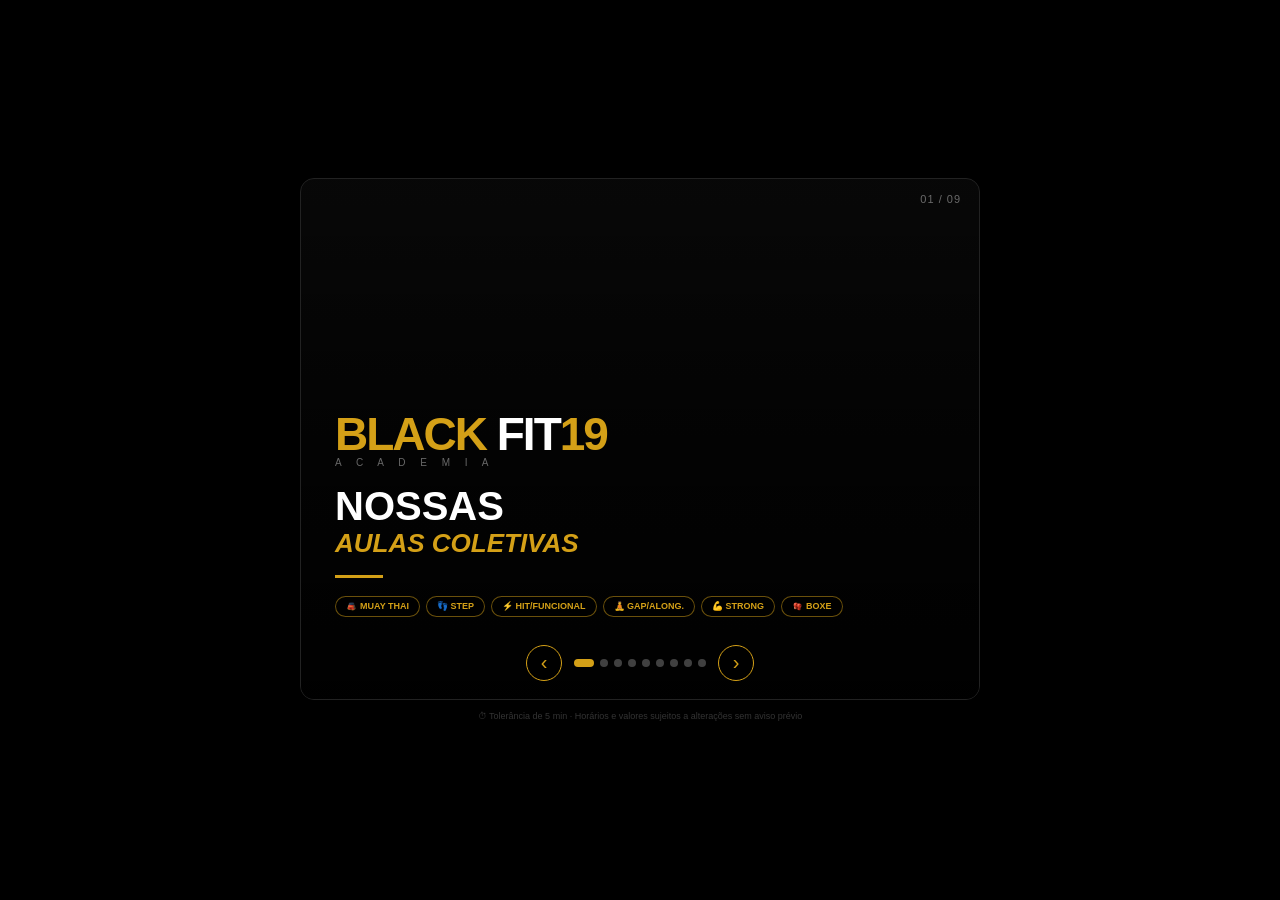
<file: index.html>
<!DOCTYPE html>
<html lang="pt-BR">
<head>
<meta charset="UTF-8">
<meta name="viewport" content="width=device-width, initial-scale=1.0">
<title>BLACK FIT19 - Aulas Coletivas</title>
<link rel="stylesheet" href="style.css">
</head>
<body>
<div class="catalog">

  <!-- S1 CAPA -->
  <div class="slide active" id="s1">
    <div class="slide-bg" style="background-image:url('https://images.unsplash.com/photo-1534438327276-14e5300c3a48?w=900&q=80&auto=format&fit=crop');"></div>
    <div class="slide-overlay" style="background:linear-gradient(to top,rgba(0,0,0,0.97)0%,rgba(0,0,0,0.7)50%,rgba(0,0,0,0.25)100%);"></div>
    <span class="slide-num">01 / 09</span>
    <div class="sc">
      <div class="logo-brand">BLACK <span>FIT</span>19</div>
      <div class="logo-sub">A C A D E M I A</div>
      <div class="capa-title">NOSSAS</div>
      <div class="capa-sub">AULAS COLETIVAS</div>
      <div style="width:48px;height:3px;background:#D4A017;margin-bottom:18px;"></div>
      <div class="badge-row">
        <span class="badge"><img class="badge-icon" src="muaythaiicone.png" alt="" width="11" height="11"> MUAY THAI</span><span class="badge">👣 STEP</span><span class="badge">⚡ HIT/FUNCIONAL</span><span class="badge">🧘 GAP/ALONG.</span><span class="badge">💪 STRONG</span><span class="badge"><img class="badge-icon" src="boxeicone.png" alt="" width="11" height="11"> BOXE</span>
      </div>
    </div>
  </div>

  <!-- S2 GRADE -->
  <div class="slide" id="s2">
    <div class="slide-bg" style="background-image:url('https://images.unsplash.com/photo-1571902943202-507ec2618e8f?w=900&q=80&auto=format&fit=crop');"></div>
    <div class="slide-overlay" style="background:linear-gradient(to top,rgba(0,0,0,0.98)0%,rgba(0,0,0,0.88)60%,rgba(0,0,0,0.5)100%);"></div>
    <span class="slide-num">02 / 09</span>
    <div class="sc">
      <div class="sec-title">GRADE DE HORÁRIOS</div>
      <div class="sec-sub">TODAS AS MODALIDADES · SEMANA</div>
      <div class="grade-grid">
        <div class="grade-header">DIA</div><div class="grade-header">MANHÃ</div><div class="grade-header">NOITE</div>
        <div class="grade-dia">SEG</div>
        <div class="grade-cell"><span class="hora">08:00</span><span class="aula-tag">STEP</span></div>
        <div class="grade-cell"><span class="hora">19:00</span><span class="aula-tag">BOXE</span><span class="hora hora2">20:00</span><span class="aula-tag">STRONG</span></div>
        <div class="grade-dia">TER</div>
        <div class="grade-cell"><span class="hora">08:00</span><span class="aula-tag">HIT/FUNCIONAL</span><span class="hora hora2">10:00</span><span class="aula-tag">BOXE</span></div>
        <div class="grade-cell"><span class="hora">20:30</span><span class="aula-tag">MUAY THAI</span></div>
        <div class="grade-dia">QUA</div>
        <div class="grade-cell"><span class="hora">08:00</span><span class="aula-tag">GAP/ALONG.</span><span class="hora hora2">20:00</span><span class="aula-tag">STEP</span></div>
        <div class="grade-cell"><span class="hora">19:00</span><span class="aula-tag">BOXE</span></div>
        <div class="grade-dia">QUI</div>
        <div class="grade-cell"><span class="hora">08:00</span><span class="aula-tag">STRONG</span></div>
        <div class="grade-cell"><span class="hora">20:30</span><span class="aula-tag">MUAY THAI</span></div>
        <div class="grade-dia">SEX</div>
        <div class="grade-cell"><span class="hora">08:00</span><span class="aula-tag">HIT/FUNCIONAL</span></div>
      </div>
      <div class="grade-note">⏱ Tolerância de 5 min para início de cada aula · Horários e valores sujeitos a alterações sem aviso prévio</div>
    </div>
  </div>

  <!-- S3 MUAY THAI -->
  <div class="slide" id="s3">
    <div class="slide-bg" style="background-image:url('https://png.pngtree.com/thumb_back/fw800/background/20251030/pngtree-a-muay-thai-fighter-performs-powerful-kick-on-heavy-bag-in-image_20140867.webp');background-position:center top;"></div>
    <div class="slide-overlay" style="background:linear-gradient(to top,rgba(0,0,0,0.98)0%,rgba(0,0,0,0.82)45%,rgba(0,0,0,0.15)100%);"></div>
    <span class="slide-num">03 / 09</span>
    <div class="arte-marcial-badge"><img class="amb-icon" src="muaythaiicone.png" alt="Muay Thai" width="32" height="32"><span class="amb-belt">ARTE MARCIAL</span></div>
    <div class="sc">
      <div class="aula-tag-top">MODALIDADE</div>
      <div class="aula-name-big" style="color:#fff;">MUAY THAI</div>
      <div style="margin-bottom:12px;"><span class="aula-tipo-tag" style="background:rgba(229,57,53,0.2);border:1px solid #e53935;color:#ef9a9a;">⚡ FORÇA E CONDICIONAMENTO</span></div>
      <div class="stat-row">
        <div class="stat-box" style="border-top:2px solid #e53935;"><div class="sv" style="color:#e53935;">2x</div><div class="sl">AULAS/SEMANA</div></div>
        <div class="stat-box" style="border-top:2px solid #D4A017;"><div class="sv" style="color:#D4A017;">R$65</div><div class="sl">MATRICULADO/MÊS</div></div>
        <div class="stat-box" style="border-top:2px solid rgba(255,255,255,0.3);"><div class="sv" style="color:#fff;">R$100</div><div class="sl">NÃO ALUNO/MÊS</div></div>
      </div>
      <div class="info-row">
        <div class="info-card" style="border-top-color:#e53935;">
          <div class="ic-label">HORÁRIOS</div>
          <div class="hor-row"><span class="hor-dia" style="background:#e53935;color:#fff;">TER</span><span class="hor-hora">20:30</span></div>
          <div class="hor-row"><span class="hor-dia" style="background:#e53935;color:#fff;">QUI</span><span class="hor-hora">20:30</span></div>
        </div>
        <div class="highlight-card" style="flex:1.2;border-left-color:#e53935;">
          <div class="hc-label">SOBRE A AULA</div>
          <div class="hc-text">A <strong>arte do oito membros</strong> — treina socos, chutes, joelhadas e cotoveladas. Ideal para quem busca <strong>condição física e autodefesa</strong> de verdade.</div>
        </div>
      </div>
    </div>
  </div>

  <!-- S4 BOXE -->
  <div class="slide" id="s4">
    <div class="slide-bg" style="background-image:url('https://images.unsplash.com/photo-1591117207239-788bf8de6c3b?w=900&q=80&auto=format&fit=crop');background-position:center top;"></div>
    <div class="slide-overlay" style="background:linear-gradient(to top,rgba(0,0,0,0.98)0%,rgba(0,0,0,0.82)45%,rgba(0,0,0,0.15)100%);"></div>
    <span class="slide-num">04 / 09</span>
    <div class="arte-marcial-badge"><img class="amb-icon" src="boxeicone.png" alt="Boxe" width="32" height="32"><span class="amb-belt">ARTE MARCIAL</span></div>
    <div class="sc">
      <div class="aula-tag-top">MODALIDADE</div>
      <div class="aula-name-big" style="color:#fff;">BOXE</div>
      <div style="margin-bottom:12px;"><span class="aula-tipo-tag" style="background:rgba(255,152,0,0.2);border:1px solid #ff9800;color:#ffcc80;">🛡 DEFESA PESSOAL</span></div>
      <div class="stat-row">
        <div class="stat-box" style="border-top:2px solid #ff9800;"><div class="sv" style="color:#ff9800;">3x</div><div class="sl">AULAS/SEMANA</div></div>
        <div class="stat-box" style="border-top:2px solid #D4A017;"><div class="sv" style="color:#D4A017;">R$50</div><div class="sl">MATRICULADO/MÊS</div></div>
        <div class="stat-box" style="border-top:2px solid rgba(255,255,255,0.3);"><div class="sv" style="color:#fff;">R$85</div><div class="sl">NÃO ALUNO/MÊS</div></div>
      </div>
      <div class="info-row">
        <div class="info-card" style="border-top-color:#ff9800;">
          <div class="ic-label">HORÁRIOS</div>
          <div class="hor-row"><span class="hor-dia" style="background:#ff9800;color:#000;">SEG</span><span class="hor-hora">19:00</span></div>
          <div class="hor-row"><span class="hor-dia" style="background:#ff9800;color:#000;">TER</span><span class="hor-hora">10:00</span></div>
          <div class="hor-row"><span class="hor-dia" style="background:#ff9800;color:#000;">QUA</span><span class="hor-hora">19:00</span></div>
        </div>
        <div class="highlight-card" style="flex:1.2;border-left-color:#ff9800;">
          <div class="hc-label">SOBRE A AULA</div>
          <div class="hc-text">O esporte mais técnico do mundo. Desenvolve <strong>reflexo, raciocínio e disciplina</strong>. Treino completo de <strong>socos e movimentação</strong> para todos os níveis.</div>
        </div>
      </div>
    </div>
  </div>

  <!-- S5 HIT/FUNCIONAL -->
  <div class="slide" id="s5">
    <div class="slide-bg" style="background-image:url('https://blog.wiki4fit.com.br/wp-content/uploads/2025/08/4.jpg');"></div>
    <div class="slide-overlay" style="background:linear-gradient(to top,rgba(0,0,0,0.98)0%,rgba(0,0,0,0.82)45%,rgba(0,0,0,0.15)100%);"></div>
    <span class="slide-num">05 / 09</span>
    <div class="sc">
      <div class="aula-tag-top">MODALIDADE</div>
      <div class="aula-name-big" style="color:#fff;font-size:36px;">HIT / FUNCIONAL</div>
      <div style="margin-bottom:12px;"><span class="aula-tipo-tag" style="background:rgba(0,188,212,0.2);border:1px solid #00bcd4;color:#80deea;">⚡ ALTA INTENSIDADE</span></div>
      <div class="info-row">
        <div class="info-card" style="border-top-color:#00bcd4;">
          <div class="ic-label">HORÁRIOS</div>
          <div class="hor-row"><span class="hor-dia" style="background:#00bcd4;color:#000;">TER</span><span class="hor-hora">08:00</span></div>
          <div class="hor-row"><span class="hor-dia" style="background:#00bcd4;color:#000;">SEX</span><span class="hor-hora">08:00</span></div>
        </div>
        <div class="highlight-card" style="flex:1.4;border-left-color:#00bcd4;">
          <div class="hc-label">POR QUE FAZER?</div>
          <div class="hc-text">Queime mais calorias em <strong>menos tempo</strong>. Intervalos de alta intensidade que <strong>aceleram o metabolismo</strong> por horas depois do treino.</div>
        </div>
      </div>
      <div class="highlight-card" style="border-left-color:#00bcd4;">
        <div class="hc-label">DESTAQUE DA AULA</div>
        <div class="hc-text">✓ Treino variado a cada sessão &nbsp;·&nbsp; ✓ Sem equipamento fixo &nbsp;·&nbsp; ✓ Para todos os níveis &nbsp;·&nbsp; ✓ Inclusa no plano</div>
      </div>
    </div>
  </div>

  <!-- S6 STEP -->
  <div class="slide" id="s6">
    <div class="slide-bg" style="background-image:url('https://humanegym.com.br/storage/dynamics/step_113718.jpg');"></div>
    <div class="slide-overlay" style="background:linear-gradient(to top,rgba(0,0,0,0.98)0%,rgba(0,0,0,0.82)45%,rgba(0,0,0,0.15)100%);"></div>
    <span class="slide-num">06 / 09</span>
    <div class="sc">
      <div class="aula-tag-top">MODALIDADE</div>
      <div class="aula-name-big" style="color:#fff;">STEP</div>
      <div style="margin-bottom:12px;"><span class="aula-tipo-tag" style="background:rgba(233,30,99,0.2);border:1px solid #e91e63;color:#f48fb1;">🎵 CARDIO & RITMO</span></div>
      <div class="info-row">
        <div class="info-card" style="border-top-color:#e91e63;">
          <div class="ic-label">HORÁRIOS</div>
          <div class="hor-row"><span class="hor-dia" style="background:#e91e63;color:#fff;">SEG</span><span class="hor-hora">08:00</span></div>
          <div class="hor-row"><span class="hor-dia" style="background:#e91e63;color:#fff;">QUA</span><span class="hor-hora">20:00</span></div>
        </div>
        <div class="highlight-card" style="flex:1.4;border-left-color:#e91e63;">
          <div class="hc-label">POR QUE FAZER?</div>
          <div class="hc-text">Cardio com <strong>música e coreografia</strong>. Melhora equilíbrio, coordenação e queima gordura de forma <strong>divertida e em grupo</strong>.</div>
        </div>
      </div>
      <div class="highlight-card" style="border-left-color:#e91e63;">
        <div class="hc-label">DESTAQUE DA AULA</div>
        <div class="hc-text">✓ Aeróbico de alta energia &nbsp;·&nbsp; ✓ Fortalece membros inferiores &nbsp;·&nbsp; ✓ Animada com música &nbsp;·&nbsp; ✓ Inclusa no plano</div>
      </div>
    </div>
  </div>

  <!-- S7 GAP -->
  <div class="slide" id="s7">
    <div class="slide-bg" style="background-image:url('https://images.unsplash.com/photo-1571019613454-1cb2f99b2d8b?w=900&q=80&auto=format&fit=crop');"></div>
    <div class="slide-overlay" style="background:linear-gradient(to top,rgba(0,0,0,0.98)0%,rgba(0,0,0,0.82)45%,rgba(0,0,0,0.15)100%);"></div>
    <span class="slide-num">07 / 09</span>
    <div class="sc">
      <div class="aula-tag-top">MODALIDADE</div>
      <div class="aula-name-big" style="color:#fff;font-size:38px;">GAP / ALONG.</div>
      <div style="margin-bottom:12px;"><span class="aula-tipo-tag" style="background:rgba(76,175,80,0.2);border:1px solid #4caf50;color:#a5d6a7;">🧘 FLEXIBILIDADE E MOBILIDADE</span></div>
      <div class="info-row">
        <div class="info-card" style="border-top-color:#4caf50;">
          <div class="ic-label">HORÁRIOS</div>
          <div class="hor-row"><span class="hor-dia" style="background:#4caf50;color:#000;">QUA</span><span class="hor-hora">08:00</span></div>
        </div>
        <div class="highlight-card" style="flex:1.4;border-left-color:#4caf50;">
          <div class="hc-label">POR QUE FAZER?</div>
          <div class="hc-text">GAP trabalha <strong>glúteo, abdômen e perna</strong>. O alongamento final <strong>reduz tensão e melhora postura</strong> — essencial depois do treino pesado.</div>
        </div>
      </div>
      <div class="highlight-card" style="border-left-color:#4caf50;">
        <div class="hc-label">DESTAQUE DA AULA</div>
        <div class="hc-text">✓ Melhora mobilidade articular &nbsp;·&nbsp; ✓ Reduz risco de lesão &nbsp;·&nbsp; ✓ Complementa qualquer modalidade &nbsp;·&nbsp; ✓ Inclusa no plano</div>
      </div>
    </div>
  </div>

  <!-- S8 STRONG -->
  <div class="slide" id="s8">
    <div class="slide-bg" style="background-image:url('https://images.unsplash.com/photo-1574680096145-d05b474e2155?w=900&q=80&auto=format&fit=crop');"></div>
    <div class="slide-overlay" style="background:linear-gradient(to top,rgba(0,0,0,0.98)0%,rgba(0,0,0,0.82)45%,rgba(0,0,0,0.15)100%);"></div>
    <span class="slide-num">08 / 09</span>
    <div class="sc">
      <div class="aula-tag-top">MODALIDADE</div>
      <div class="aula-name-big" style="color:#D4A017;">STRONG</div>
      <div style="margin-bottom:12px;"><span class="aula-tipo-tag" style="background:rgba(212,160,23,0.2);border:1px solid #D4A017;color:#ffe082;">💪 TONIFICAÇÃO E FORTALECIMENTO</span></div>
      <div class="info-row">
        <div class="info-card" style="border-top-color:#D4A017;">
          <div class="ic-label">HORÁRIOS</div>
          <div class="hor-row"><span class="hor-dia" style="background:#D4A017;color:#000;">SEG</span><span class="hor-hora">20:00</span></div>
          <div class="hor-row"><span class="hor-dia" style="background:#D4A017;color:#000;">QUI</span><span class="hor-hora">08:00</span></div>
        </div>
        <div class="highlight-card" style="flex:1.4;border-left-color:#D4A017;">
          <div class="hc-label">POR QUE FAZER?</div>
          <div class="hc-text">Treino com <strong>pesos, barras e resistência</strong>. Ideal para quem quer <strong>definição muscular e força real</strong> com a orientação de um professor.</div>
        </div>
      </div>
      <div class="highlight-card" style="border-left-color:#D4A017;">
        <div class="hc-label">DESTAQUE DA AULA</div>
        <div class="hc-text">✓ Tonifica corpo todo &nbsp;·&nbsp; ✓ Aumenta força e resistência &nbsp;·&nbsp; ✓ Com professor especializado &nbsp;·&nbsp; ✓ Inclusa no plano</div>
      </div>
    </div>
  </div>

  <!-- S9 CONTATO -->
  <div class="slide" id="s9">
    <div class="slide-bg" style="background-image:url('fundo.JPG');"></div>
    <div class="slide-overlay" style="background:linear-gradient(to top,rgba(0,0,0,0.98)0%,rgba(0,0,0,0.85)60%,rgba(0,0,0,0.4)100%);"></div>
    <span class="slide-num">09 / 09</span>
    <div class="sc">
      <div class="end-title">VEM PARA<br><span>BLACK FIT19!</span></div>
      <div class="end-sub">MAIS QUE UMA ACADEMIA, UM ESTILO DE VIDA!</div>
      <div class="citem"><div class="cico">📍</div><div class="ctxt"><p>Endereço</p><strong>Av. Furtado de Mendonça, 615 – Jardim Colonial, São Paulo – SP</strong></div></div>
      <div class="citem"><div class="cico">📞</div><div class="ctxt"><p>WhatsApp</p><strong>(11) 97164-4870</strong></div></div>
      <div class="hor-func">
        <div class="hor-func-title">⏰ HORÁRIO DE FUNCIONAMENTO</div>
        <div class="hor-func-row"><span>Segunda a Sexta</span><span>06:00 – 22:00</span></div>
        <div class="hor-func-row"><span>Sábado</span><span>08:00 – 13:00</span></div>
        <div class="hor-func-row"><span>Domingos</span><span style="color:rgba(255,255,255,0.35);">Fechado</span></div>
        <div class="hor-func-row"><span>Feriados</span><span style="color:rgba(255,255,255,0.35);">Consultar</span></div>
      </div>
      <div class="btns-row">
        <a class="btn-link btn-green" href="https://wa.me/5511971644870" target="_blank">📱 WhatsApp</a>
        <a class="btn-link btn-purple" href="https://www.instagram.com/blackfit19_academia/" target="_blank">📷 Instagram</a>
        <a class="btn-link btn-blue" href="https://blackfit19.com.br" target="_blank">🌐 Site</a>
      </div>
      <div class="logo-end"><div class="lb">BLACK <span>FIT</span>19</div><div style="font-size:9px;color:rgba(255,255,255,0.2);letter-spacing:4px;margin-top:2px;font-family:Arial,sans-serif;">A C A D E M I A</div></div>
    </div>
  </div>

  <div class="nav">
    <button onclick="go(-1)">&#8249;</button>
    <div class="dots" id="dots"></div>
    <button onclick="go(1)">&#8250;</button>
  </div>
</div>

<p class="catalog-note">⏱ Tolerância de 5 min · Horários e valores sujeitos a alterações sem aviso prévio</p>

<script src="script.js"></script>
  </body></html>
</file>
<file: style.css>
* { box-sizing: border-box; margin: 0; padding: 0; }
body { font-family: 'Arial Black', Arial, sans-serif; min-height: 100vh; display: flex; flex-direction: column; align-items: center; justify-content: center; gap: 10px; background: #000; padding: 24px; }
.catalog { position: relative; width: 100%; max-width: 680px; margin: 0 auto; border-radius: 14px; overflow: hidden; background: #0a0a0a; border: 1px solid #222; }
.catalog-note { width: 100%; max-width: 680px; text-align: center; font-size: 9px; color: rgba(255,255,255,0.2); font-family: Arial, sans-serif; line-height: 1.4; }
.slide { display: none; position: relative; width: 100%; min-height: 520px; flex-direction: column; justify-content: flex-end; }
.slide.active { display: flex; }
.slide-bg { position: absolute; inset: 0; background-size: cover; background-position: center; z-index: 0; }
.slide-overlay { position: absolute; inset: 0; z-index: 1; }
.sc { position: relative; z-index: 2; padding: 30px 34px 82px; display: flex; flex-direction: column; justify-content: flex-end; min-height: 520px; }
.gold { color: #D4A017; }
.slide-num { position: absolute; top: 14px; right: 18px; font-size: 11px; color: rgba(255,255,255,0.4); letter-spacing: 1px; z-index: 10; font-family: Arial, sans-serif; }
.nav { position: absolute; bottom: 18px; left: 0; right: 0; display: flex; align-items: center; justify-content: center; gap: 12px; z-index: 10; }
.nav button { background: rgba(0,0,0,0.6); border: 1.5px solid #D4A017; color: #D4A017; border-radius: 50%; width: 36px; height: 36px; font-size: 20px; cursor: pointer; display: flex; align-items: center; justify-content: center; transition: all 0.2s; }
.nav button:hover { background: #D4A017; color: #000; }
.dots { display: flex; gap: 6px; align-items: center; }
.dot { width: 8px; height: 8px; border-radius: 50%; background: rgba(255,255,255,0.25); cursor: pointer; transition: all 0.2s; }
.dot.active { background: #D4A017; width: 20px; border-radius: 4px; }

.logo-brand { font-size: 46px; font-weight: 900; color: #D4A017; letter-spacing: -2px; line-height: 1; }
.logo-brand span { color: #fff; }
.logo-sub { font-size: 10px; color: rgba(255,255,255,0.4); letter-spacing: 6px; font-family: Arial, sans-serif; font-weight: 400; margin-bottom: 16px; }
.capa-title { font-size: 40px; font-weight: 900; color: #fff; line-height: 1.1; }
.capa-sub { font-size: 26px; font-weight: 900; color: #D4A017; font-style: italic; margin-bottom: 16px; }
.badge-row { display: flex; flex-wrap: wrap; gap: 6px; }
.badge { background: rgba(0,0,0,0.55); border: 1px solid rgba(212,160,23,0.5); color: #D4A017; font-size: 9px; font-weight: 900; padding: 4px 10px; border-radius: 20px; font-family: Arial, sans-serif; display: inline-flex; align-items: center; gap: 3px; }
.badge-icon { width: 11px !important; height: 11px !important; max-width: 11px !important; max-height: 11px !important; min-width: 11px; min-height: 11px; object-fit: contain !important; flex: 0 0 auto; display: inline-block; }

.sec-title { font-size: 20px; font-weight: 900; color: #fff; letter-spacing: 2px; margin-bottom: 2px; }
.sec-sub { font-size: 10px; color: rgba(255,255,255,0.45); letter-spacing: 1px; margin-bottom: 12px; font-family: Arial, sans-serif; }
.grade-grid { display: grid; grid-template-columns: 48px 1fr 1fr; gap: 2px; border-radius: 6px; overflow: hidden; }
.grade-header { background: #D4A017; color: #000; font-size: 9px; font-weight: 900; padding: 6px; text-align: center; letter-spacing: 0.5px; font-family: 'Arial Black', Arial; }
.grade-dia { font-weight: 900; color: #D4A017; font-size: 10px; font-family: 'Arial Black', Arial; background: rgba(0,0,0,0.7); padding: 7px 8px; border-bottom: 0.5px solid rgba(255,255,255,0.04); display: flex; align-items: center; }
.grade-cell { background: rgba(0,0,0,0.55); padding: 6px 8px; font-size: 9px; color: rgba(255,255,255,0.6); font-family: Arial, sans-serif; border-bottom: 0.5px solid rgba(255,255,255,0.04); }
.hora { font-size: 11px; font-weight: 900; color: #fff; display: block; font-family: 'Arial Black', Arial; }
.aula-tag { color: #D4A017; font-size: 8px; font-weight: 900; display: block; }
.hora2 { margin-top: 4px; }
.grade-note { font-size: 9px; color: rgba(255,255,255,0.3); font-family: Arial, sans-serif; margin-top: 8px; text-align: center; line-height: 1.5; }

.aula-tag-top { font-size: 9px; color: rgba(255,255,255,0.5); letter-spacing: 3px; font-family: Arial, sans-serif; margin-bottom: 3px; }
.aula-name-big { font-size: 44px; font-weight: 900; line-height: 1; text-transform: uppercase; margin-bottom: 2px; }
.aula-tipo-tag { display: inline-block; font-size: 9px; font-weight: 900; padding: 3px 10px; border-radius: 3px; letter-spacing: 1px; margin-bottom: 12px; }
.stat-row { display: flex; gap: 8px; margin-bottom: 10px; }
.stat-box { flex: 1; background: rgba(0,0,0,0.65); border-radius: 7px; padding: 9px 10px; text-align: center; }
.stat-box .sv { font-size: 20px; font-weight: 900; font-family: 'Arial Black', Arial; }
.stat-box .sl { font-size: 8px; color: rgba(255,255,255,0.45); font-family: Arial, sans-serif; margin-top: 2px; letter-spacing: 0.3px; }
.info-row { display: flex; gap: 8px; margin-bottom: 8px; }
.info-card { flex: 1; background: rgba(0,0,0,0.65); border-radius: 7px; padding: 10px 12px; border-top: 2px solid; }
.ic-label { font-size: 8px; color: rgba(255,255,255,0.4); letter-spacing: 2px; font-family: Arial, sans-serif; margin-bottom: 5px; }
.hor-row { display: flex; align-items: center; gap: 6px; margin-bottom: 3px; }
.hor-dia { font-size: 8px; font-weight: 900; padding: 2px 5px; border-radius: 3px; white-space: nowrap; }
.hor-hora { font-size: 13px; font-weight: 900; color: #fff; font-family: 'Arial Black', Arial; }
.highlight-card { background: rgba(0,0,0,0.65); border-radius: 7px; padding: 10px 12px; border-left: 3px solid; }
.hc-label { font-size: 8px; color: rgba(255,255,255,0.4); letter-spacing: 2px; font-family: Arial, sans-serif; margin-bottom: 5px; }
.hc-text { font-size: 11px; color: rgba(255,255,255,0.8); font-family: Arial, sans-serif; line-height: 1.5; }
.hc-text strong { color: #fff; font-family: 'Arial Black', Arial; }

.arte-marcial-badge { position: absolute; top: 18px; left: 18px; z-index: 10; display: flex; flex-direction: column; align-items: center; }
.amb-icon { width: 32px !important; height: 32px !important; max-width: 32px !important; max-height: 32px !important; min-width: 32px; min-height: 32px; object-fit: contain !important; display: block; flex-shrink: 0; background: rgba(0,0,0,0.55); border: 1px solid rgba(212,160,23,0.5); border-radius: 50%; padding: 5px; }
.amb-belt { display: block; margin-top: 6px; font-size: 8px; color: rgba(255,255,255,0.45); letter-spacing: 3px; font-family: Arial, sans-serif; }

.end-title { font-size: 26px; font-weight: 900; color: #fff; line-height: 1.1; margin-bottom: 3px; }
.end-title span { color: #D4A017; }
.end-sub { font-size: 9px; color: rgba(255,255,255,0.4); letter-spacing: 1px; margin-bottom: 12px; font-family: Arial, sans-serif; }
.citem { display: flex; align-items: center; gap: 10px; padding: 8px 0; border-bottom: 0.5px solid rgba(255,255,255,0.08); }
.cico { font-size: 16px; width: 22px; text-align: center; }
.ctxt p { font-size: 9px; color: rgba(255,255,255,0.4); font-family: Arial, sans-serif; }
.ctxt strong { font-size: 12px; color: #fff; }
.hor-func { background: rgba(212,160,23,0.1); border: 1px solid rgba(212,160,23,0.25); border-radius: 7px; padding: 9px 12px; margin: 10px 0; }
.hor-func-title { font-size: 8px; color: #D4A017; letter-spacing: 2px; font-family: Arial, sans-serif; margin-bottom: 5px; font-weight: 900; }
.hor-func-row { display: flex; justify-content: space-between; font-size: 10px; color: rgba(255,255,255,0.75); font-family: Arial, sans-serif; padding: 2px 0; }
.hor-func-row span:last-child { color: #D4A017; font-weight: 900; }
.btns-row { display: flex; gap: 7px; margin-top: 10px; }
.btn-link { display: flex; align-items: center; justify-content: center; gap: 5px; border-radius: 6px; padding: 9px 10px; font-size: 10px; font-weight: 900; text-decoration: none; font-family: 'Arial Black', Arial, sans-serif; flex: 1; text-align: center; transition: opacity 0.2s; }
.btn-link:hover { opacity: 0.8; }
.btn-green { border: 2px solid #25D366; color: #25D366; background: rgba(0,0,0,0.5); }
.btn-purple { border: 2px solid #E1306C; color: #E1306C; background: rgba(0,0,0,0.5); }
.btn-blue { border: 2px solid #4a90d9; color: #4a90d9; background: rgba(0,0,0,0.5); }
.logo-end { text-align: center; margin-top: 12px; }
.logo-end .lb { font-size: 30px; font-weight: 900; color: #D4A017; letter-spacing: -1px; }
.logo-end .lb span { color: #fff; }
@media (max-width: 480px) {
  body { padding: 12px; }
  .catalog { border-radius: 10px; max-width: 100%; }
}
</file>
